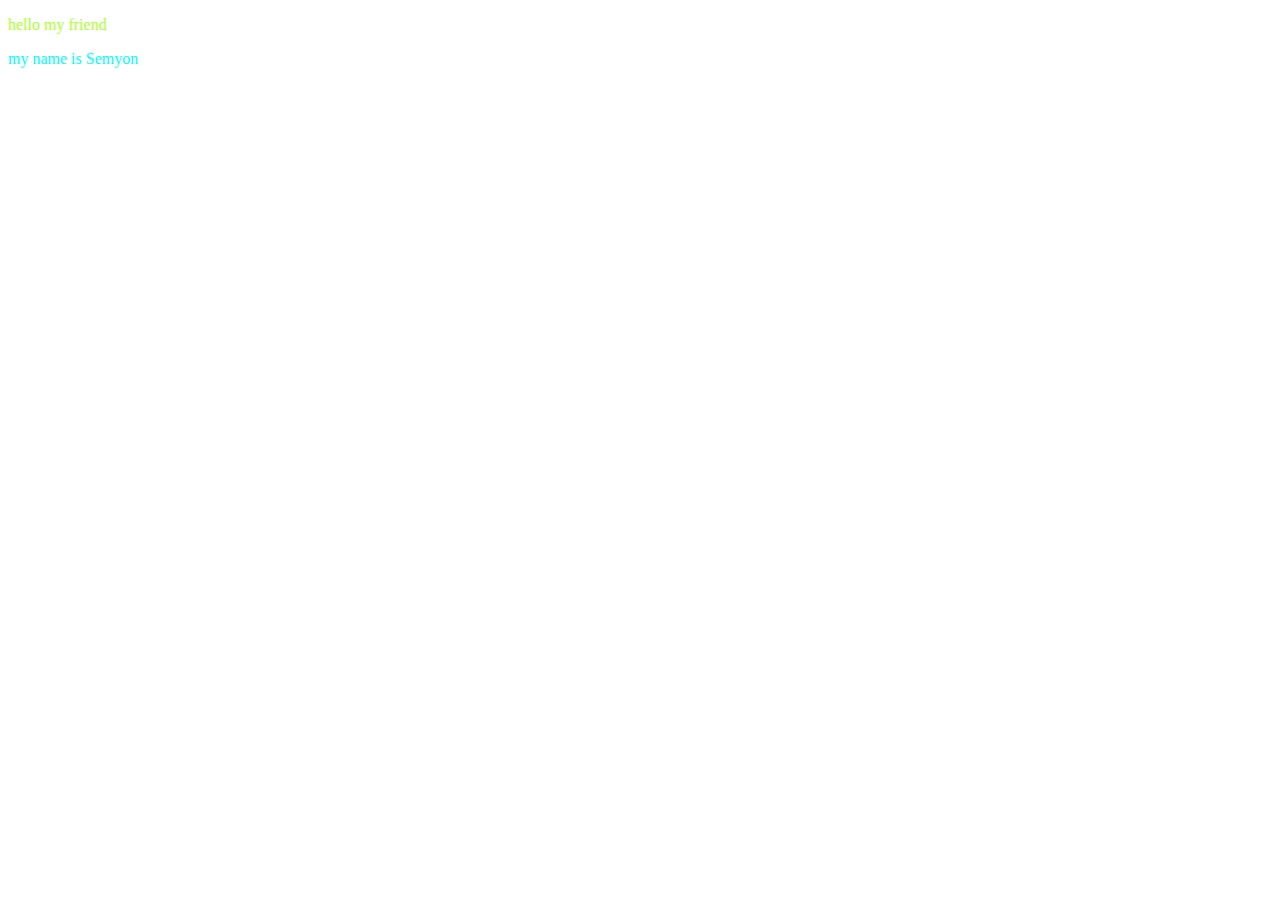
<file: lesson-2/index.html>
<!DOCTYPE html>
<html lang="en">
  <head>
    <meta charset="UTF-8" />
    <meta name="viewport" content="width=device-width, initial-scale=1.0" />
    <link rel="stylesheet" href="./styles.css" />
    <title>my first site</title>
  </head>
  <body>
    <p class="p1">hello my friend</p>
    <p id="p2">my name is Semyon</p>
    
  </body>
</html>
</file>
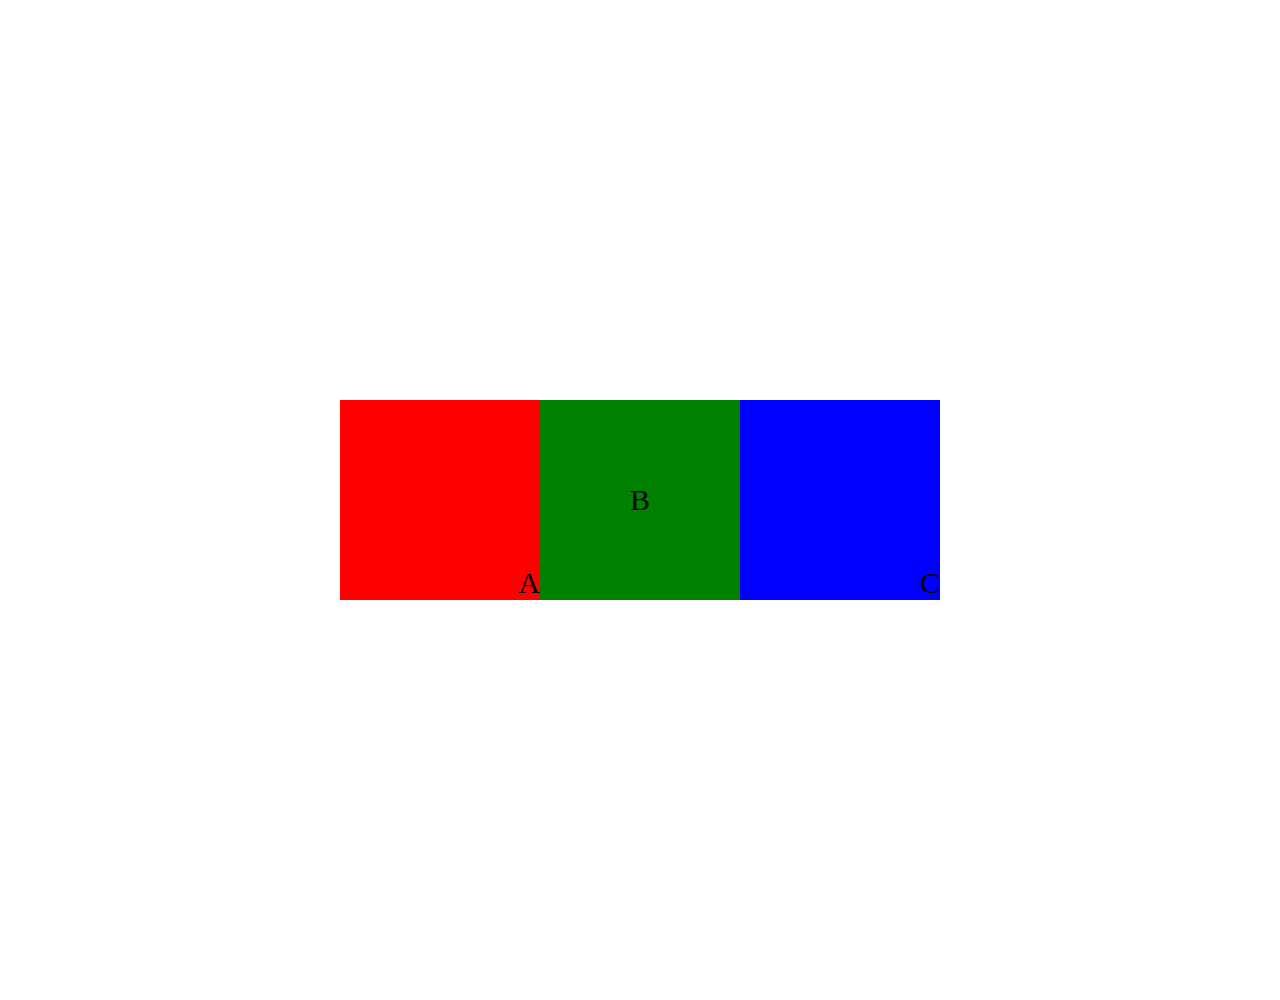
<file: lesson-3/index.html>
<!DOCTYPE html>
<html lang="en">
  <head>
    <meta charset="UTF-8" />
    <meta name="viewport" content="width=device-width, initial-scale=1.0" />
    <link rel="stylesheet" href="./styles.css" />
    <title>Govno</title>
  </head>
  <body>
    <div class="content">
      <div class="box A">A</div>
      <div class="box B">B</div>
      <div class="box C">C</div>
    </div>
  </body>
</html>
</file>
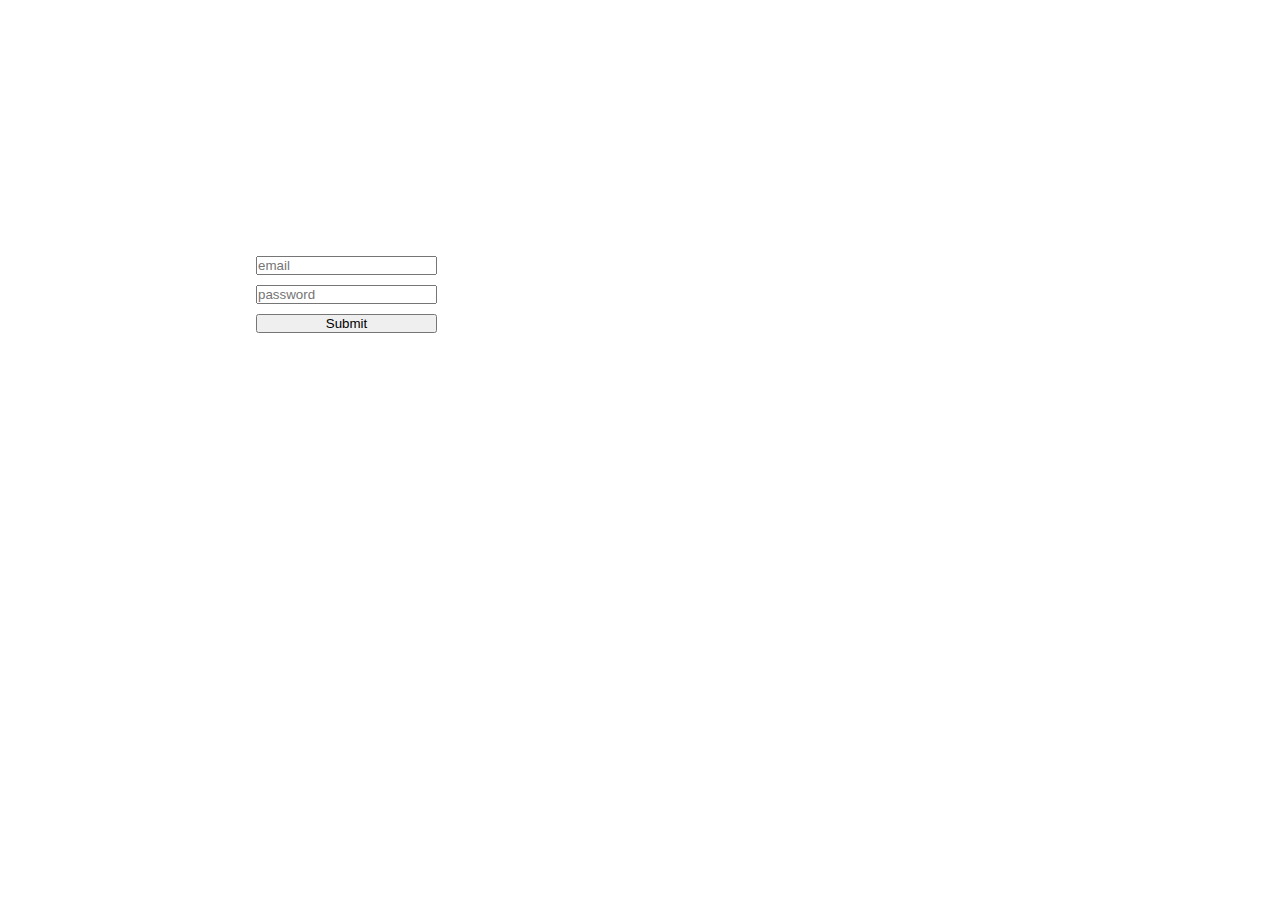
<file: lesson-4/index.html>
<!DOCTYPE html>
<html lang="en">
  <head>
    <meta charset="UTF-8" />
    <meta name="viewport" content="width=device-width, initial-scale=1.0" />
    <link rel="stylesheet" href="./styles.css" />
    <title>Govno</title>
  </head>
  <body>
    <div class="content">
      <form class="form">
        <input placeholder="email" type="text" />
        <input placeholder="password" type="password" />
        <button type="button">Submit</button>
      </form>
    </div>
  </body>
</html>
</file>
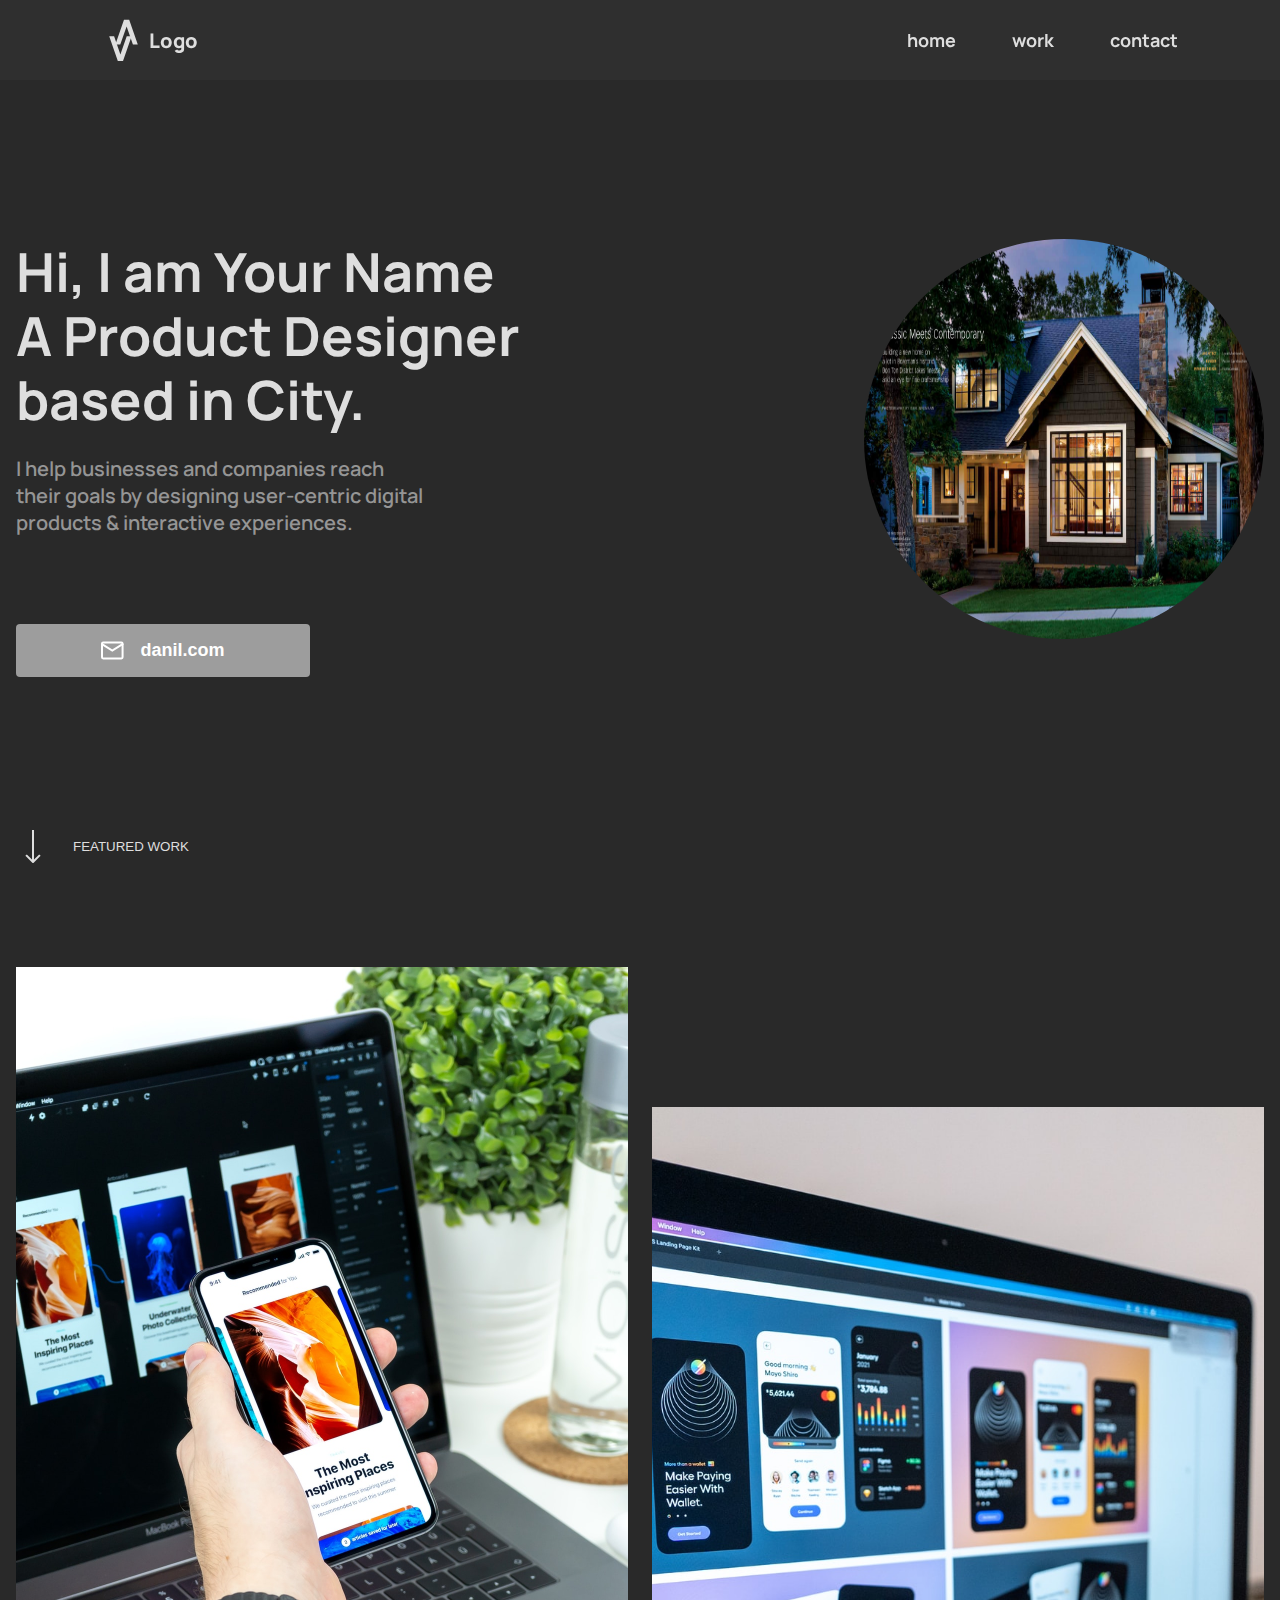
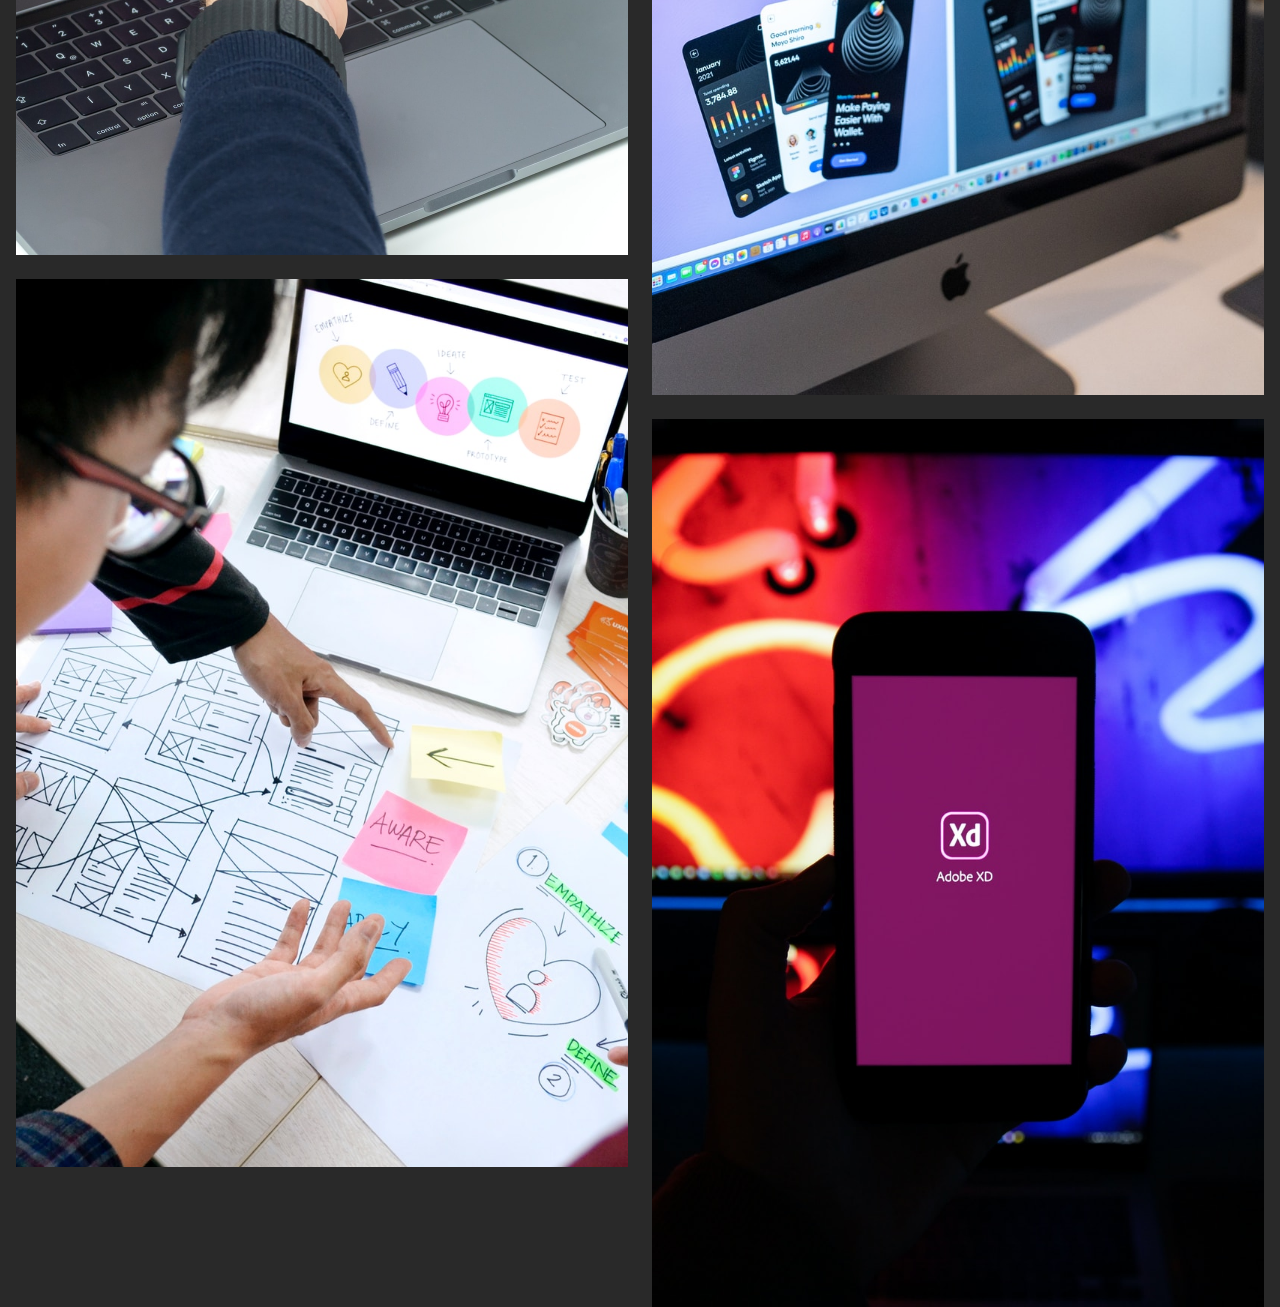
<file: lesson-5/index.html>
<!DOCTYPE html>
<html lang="en">
  <head>
    <meta charset="UTF-8" />
    <meta name="viewport" content="width=device-width, initial-scale=1.0" />
    <link rel="stylesheet" href="./styles.css" />
    <title>Сайт</title>
  </head>
  <body>
    <header>
      <div>
        <svg
          width="29"
          height="42"
          viewBox="0 0 29 42"
          fill="none"
          xmlns="http://www.w3.org/2000/svg"
        >
          <path
            d="M11.3938 35.4538L17.7277 17.2308H22.6108L14.0123 42H8.81077L0.212308 17.2308H5.09538L11.3938 35.4538Z"
            fill="#DEDEDE"
          />
          <path
            d="M17.6061 7.39234L11.2722 25.6154L6.38917 25.6154L14.9876 0.84619L20.1892 0.846191L28.7876 25.6154L23.9046 25.6154L17.6061 7.39234Z"
            fill="#DEDEDE"
          />
        </svg>
        <span>Logo</span>
      </div>
      <div>
        <a class="header__link">home</a>
        <a class="header__link">work</a>
        <a class="header__link">contact</a>
      </div>
    </header>
    <main>
      <div>
        <div class="container">
          <div>
            <h1>
              Hi, I am Your Name<br />
              A Product Designer <br />based in City.
            </h1>
            <h3>
              I help businesses and companies reach <br />their goals by
              designing user-centric digital <br />products & interactive
              experiences.
            </h3>
            <button class="button1">
              <svg
                width="23"
                height="19"
                viewBox="0 0 23 19"
                fill="none"
                xmlns="http://www.w3.org/2000/svg"
              >
                <path
                  d="M20.4286 1.5H2.14286C1.51167 1.5 1 2.01167 1 2.64286V16.3571C1 16.9883 1.51167 17.5 2.14286 17.5H20.4286C21.0598 17.5 21.5714 16.9883 21.5714 16.3571V2.64286C21.5714 2.01167 21.0598 1.5 20.4286 1.5Z"
                  stroke="white"
                  stroke-width="2"
                  stroke-linecap="round"
                />
                <path
                  d="M1 3.21436L11.2857 9.50007L21.5714 3.21436"
                  stroke="white"
                  stroke-width="2"
                  stroke-linecap="round"
                />
              </svg>
              danil.com
            </button>
            <button class="button2">
              <svg
                width="16"
                height="33"
                viewBox="0 0 16 33"
                fill="none"
                xmlns="http://www.w3.org/2000/svg"
              >
                <path
                  d="M7.29289 32.7071C7.68342 33.0976 8.31658 33.0976 8.70711 32.7071L15.0711 26.3431C15.4616 25.9526 15.4616 25.3195 15.0711 24.9289C14.6805 24.5384 14.0474 24.5384 13.6569 24.9289L8 30.5858L2.34315 24.9289C1.95262 24.5384 1.31946 24.5384 0.928933 24.9289C0.538409 25.3195 0.538409 25.9526 0.928933 26.3431L7.29289 32.7071ZM7 4.37114e-08L7 32L9 32L9 -4.37114e-08L7 4.37114e-08Z"
                  fill="#DEDEDE"
                />
              </svg>
              Featured Work
            </button>
          </div>
          <div class="portfolio__img">
            <img src="./assets/house.jpg" alt="portfolio image" />
          </div>
        </div>
        <div class="works">
          <img src="./assets/new/work1.jpg" alt="work image" />
          <img src="./assets/new/work2.jpg" alt="work image" />
          <img src="./assets/new/work3.jpg" alt="work image" />
          <img src="./assets/new/work4.jpg" alt="work image" />
        </div>
      </div>
    </main>
    <footer></footer>
  </body>
</html>
</file>
<file: lesson-2/styles.css>
.p1{ 
  color: greenyellow;
}
#p2{
  color:aqua;
}
</file>
<file: lesson-3/styles.css>
* {
  margin: 0;
  padding: 0;
}

.content {
  width: 100%;
  height: 1000px;
  position: absolute;
  display: flex;
  justify-content: center;
  align-items: center;
}

.box {
  font-size: 30px;
  width: 200px;
  height: 200px;
  display: flex;
  justify-content: right;
  align-items:end;
}

.A {
  background-color: red;
}

.B {
  background-color: green;
  justify-content: center;
  align-items: center;
}

.C {
  background-color: blue;
}
</file>
<file: lesson-4/styles.css>
* {
  margin: 0;
  padding: 0;
}

.content {
  margin: 20%;
  width: 100%;
  position: absolute;
  display: flex;
}

.form {
  display: flex;
  flex-direction: column;
  gap: 10px;
}
</file>
<file: lesson-5/styles.css>
@import url("https://fonts.googleapis.com/css2?family=Manrope:wght@400;500;600;700;800&display=swap");
* {
  margin: 0;
  padding: 0;
}
body {
  font-family: "Manrope";
  background-color: #292929;
}
main {
  width: 100%;
  position: absolute;
  display: flex;
  height: 100vh;
  top: 0;
  left: 0;
  z-index: -1;
  padding-top: 80px;
  justify-content: center;
}
header {
  display: flex;
  align-items: center;
  height: 80px;
  background: rgba(49.94, 49.94, 49.94, 0.7);
  backdrop-filter: blur(20px);
  color: #dedede;
  font-size: 18px;
  font-weight: 700;
  justify-content: space-between;
  padding: 0px 102px 0px 109px;
}
span {
  margin-left: 11px;
  font-weight: 800;
  font-size: 20px;
  color: #dedede;
}
header div {
  display: flex;
  align-items: center;
}
.header__link {
  margin-left: 56px;
}
h1 {
  display: flex;
  color: #dedede;
  font-size: 54px;
  line-height: 64px;
}
h3 {
  color: #959595;
  font-size: 20px;
  font-weight: 600;
  margin-top: 24px;
}
.portfolio__img {
  height: 400px;
  width: 400px;
}
.portfolio__img img {
  height: auto;
  width: 100%;
  border: 0 solid transparent;
  border-radius: 50%;
  aspect-ratio: 1 / 1;
}
.container {
  display: flex;
  justify-content: space-between;
  gap: 247px;
  margin-top: 159px;
}
.container div {
  display: flex;
  flex-direction: column;
}
.button1 {
  color: white;
  font-size: 18px;
  font-weight: 600;
  background-color: #9d9d9d;
  padding: 16px 48px;
  width: 294px;
  display: flex;
  align-items: center;
  justify-content: center;
  gap: 16px;
  border: 0;
  border-radius: 4px;
  margin-top: 88px;
}
.button2 {
  margin-top: 145px;
  background-color: transparent;
  border: none;
  display: flex;
  align-items: center;
  justify-content: center;
  gap: 32px;
  text-transform: uppercase;
  color: #dedede;
  padding: 8px;
  width: 182px;
}
button {
  cursor: pointer;
}
.works {
  display: grid;
  grid-template-columns: 612px 612px;
  grid-template-rows: repeat(2, 888px);
  gap: 24px;
  margin-top: 96px;
}
.works img {
  height: 100%;
  width: 100%;
  object-fit: cover;
}
.works img:nth-child(2n) {
  margin-top: 140px;
}
</file>
